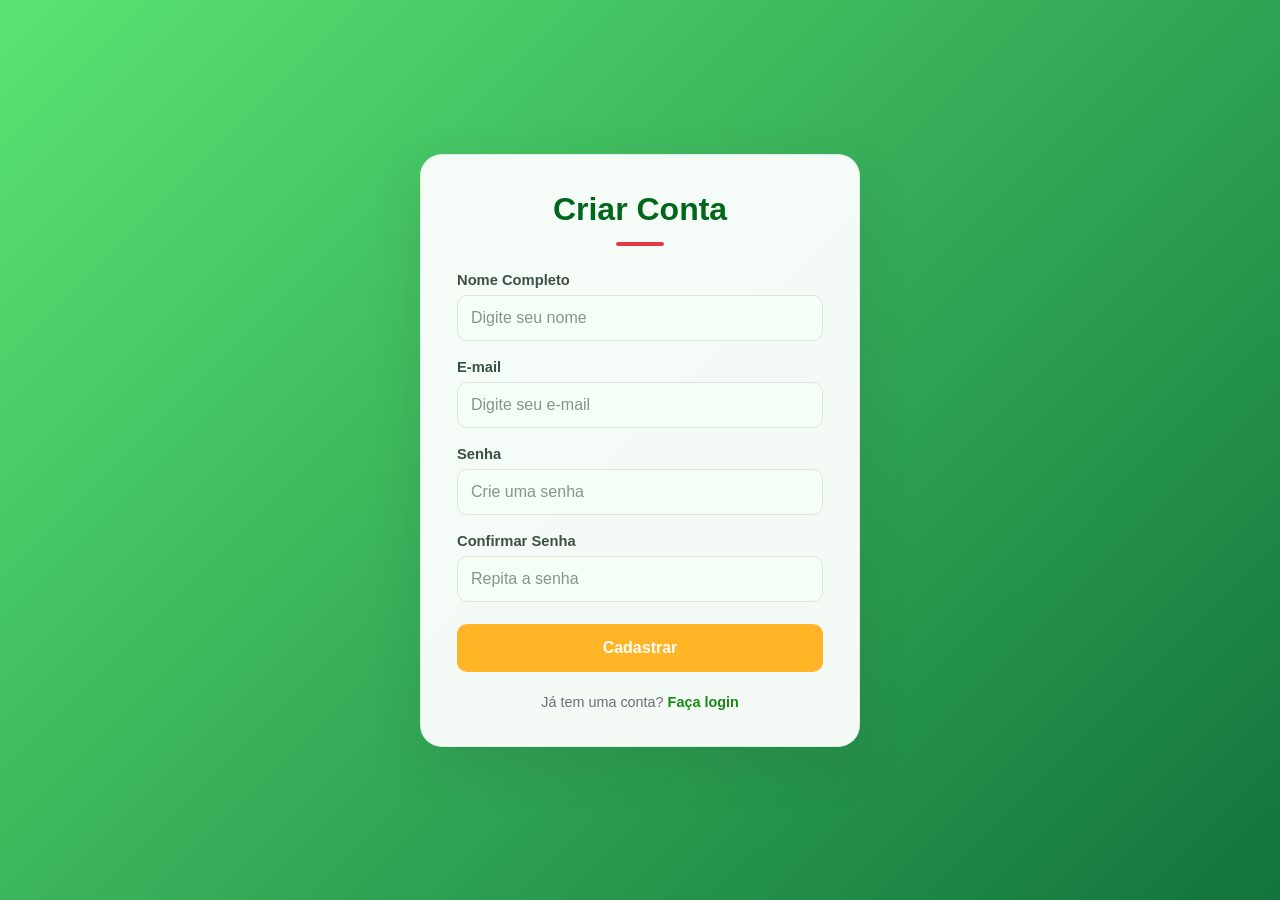
<file: site-principal/templates/cadastro.html>
<!DOCTYPE html>
<html lang="pt-br">
<head>
    <meta charset="UTF-8">
    <meta name="viewport" content="width=device-width, initial-scale=1.0">
    <title>Sign Up</title>
    <link rel="stylesheet" href="../static/css/login.css">
</head>
<body>
    <div class="login-container">
        <h2>Criar Conta</h2>
        <form id="cadastroForm" method="POST">
            <div class="input-group">
                <label for="nome">Nome Completo</label>
                <input type="text" id="nome" name="nomeCompleto" placeholder="Digite seu nome" required>
            </div>
            <div class="input-group">
                <label for="email">E-mail</label>
                <input type="email" id="email" name="email" placeholder="Digite seu e-mail" required>
            </div>
            <div class="input-group">
                <label for="senha">Senha</label>
                <input type="password" id="senha" name="senha" placeholder="Crie uma senha" required>
            </div>
            <div class="input-group">
                <label for="confirmaSenha">Confirmar Senha</label>
                <input type="password" id="confirmaSenha" placeholder="Repita a senha" required>
            </div>
            <button type="submit">Cadastrar</button>
            <p id="mensagem"></p>
        </form>
        <p class="switch-form">Já tem uma conta? <a href="{{ url_for('login') }}">Faça login</a></p>
    </div>

    <script src="../static/js/cadastro.js"></script>
</body>
</html>
</file>
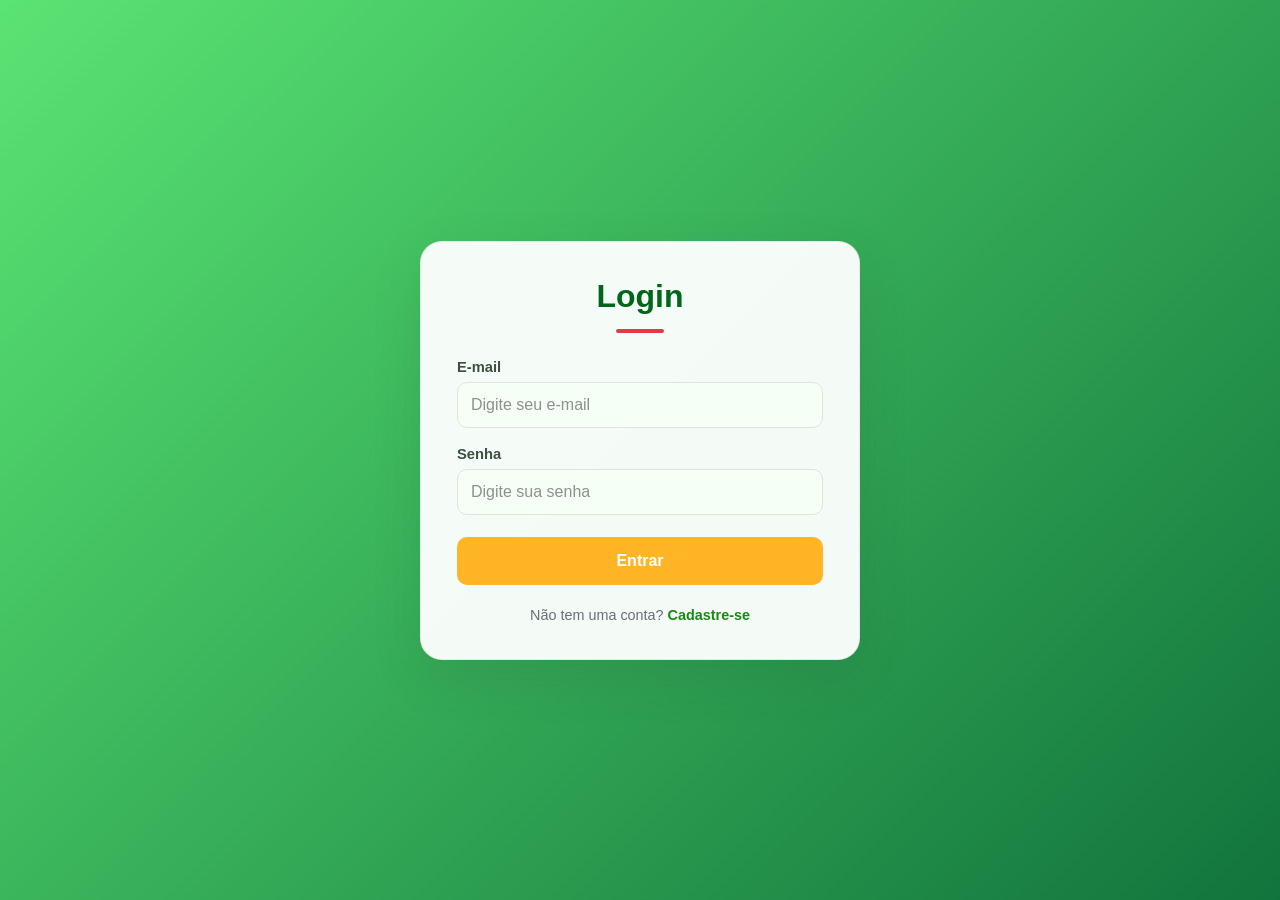
<file: site-principal/templates/login.html>
<!DOCTYPE html>
<html lang="pt-br">
<head>
    <meta charset="UTF-8">
    <meta name="viewport" content="width=device-width, initial-scale=1.0">
    <title>Log-in</title>
    <link rel="stylesheet" href="../static/css/login.css">
</head>
<body>
    <div class="login-container">
        <h2>Login</h2>
        <form id="loginForm" method="POST">
            <div class="input-group">
                <label for="usuario">E-mail</label>
                <input type="email" id="usuario" name="email" placeholder="Digite seu e-mail" required>
            </div>
            <div class="input-group">
                <label for="senha">Senha</label>
                <input type="password" id="senha" name="senha" placeholder="Digite sua senha" required>
            </div>
            <button type="submit">Entrar</button>
            <p id="mensagem"></p>
        </form>
        <p class="switch-form">Não tem uma conta? <a href="{{ url_for('cadastro') }}">Cadastre-se</a></p>
    </div>

    <script src="../static/js/login.js"></script>
</body>
</html>
</file>
<file: site-principal/static/css/login.css>
@keyframes fadeIn {
    from {
        opacity: 0;
        transform: translateY(-20px);
    }
    to {
        opacity: 1;
        transform: translateY(0);
    }
}

:root {
    color-scheme: light;
    --green: #178a13;
    --green-dark: #00661a;
    --tomato: #E63946;
    --box-background: #f5fff5;
    --ink: #26352b;
    --muted: #687075;
    --border: #dce6dc;
    --buttons-color: #ffb525;
    --buttons-color-hover: #ffa525;
}

* {
    box-sizing: border-box;
}

body {
    min-height: 100vh;
    margin: 0;
    padding: 32px 16px;
    display: grid;
    place-items: center;
    background:
        linear-gradient(135deg, #5ae473, #11743c);
    color: var(--ink);
    font-family: "Segoe UI", Arial, sans-serif;
}

.login-container {
    width: min(100%, 440px);
    padding: 36px;
    border: 1px solid rgb(40 114 74 / 10%);
    border-radius: 22px;
    background: rgb(255 255 255 / 95%);
    box-shadow: 0 18px 50px rgb(42 69 47 / 14%);
}

.login-container h2 {
    margin: 0 0 8px;
    color: var(--green-dark);
    font-size: clamp(1.7rem, 5vw, 2rem);
    text-align: center;
}

.login-container h2::after {
    content: "";
    display: block;
    width: 48px;
    height: 4px;
    margin: 14px auto 26px;
    border-radius: 999px;
    background: var(--tomato);
}

.input-group {
    margin-bottom: 18px;
}

.input-group label {
    display: block;
    margin-bottom: 7px;
    color: #3c5142;
    font-size: 0.92rem;
    font-weight: 600;
}

.input-group input {
    width: 100%;
    min-height: 46px;
    padding: 11px 13px;
    border: 1px solid var(--border);
    border-radius: 10px;
    outline: none;
    background: var(--box-background);
    color: var(--ink);
    font: inherit;
    transition: border-color 150ms ease, box-shadow 150ms ease, background 150ms ease;
}

.input-group input::placeholder {
    color: #89948b;
}

.input-group input:focus {
    border-color: var(--green);
    background: #fff;
    box-shadow: 0 0 0 3px rgb(40 114 74 / 15%);
}

.login-container form button {
    width: 100%;
    min-height: 48px;
    margin-top: 4px;
    border: 0;
    border-radius: 10px;
    background: var(--buttons-color);
    color: #fff;
    cursor: pointer;
    font: inherit;
    font-weight: 700;
    transition: background 150ms ease, transform 150ms ease, box-shadow 150ms ease;
}

.login-container form button:hover {
    transform: translateY(-1px);
    background: var(--buttons-color-hover);
    box-shadow: 0 6px 14px rgb(29 87 56 / 20%);
}

.login-container form button:focus-visible,
.switch-form a:focus-visible {
    outline: 3px solid var(--tomato);
    outline-offset: 3px;
}

#mensagem {
    margin: 14px 0 0;
    text-align: center;
    font-size: 0.92rem;
}

.switch-form {
    margin: 22px 0 0;
    color: var(--muted);
    font-size: 0.9rem;
    text-align: center;
}

.switch-form a {
    color: var(--green);
    font-weight: 700;
    text-decoration: none;
}

.switch-form a:hover {
    color: var(--green-dark);
    text-decoration: underline;
}

@media (max-width: 480px) {
    .login-container {
        padding: 28px 22px;
        border-radius: 18px;
    }
}

@media (prefers-reduced-motion: reduce) {
    *,
    *::before,
    *::after {
        scroll-behavior: auto !important;
        transition-duration: 0.01ms !important;
    }
}
</file>
